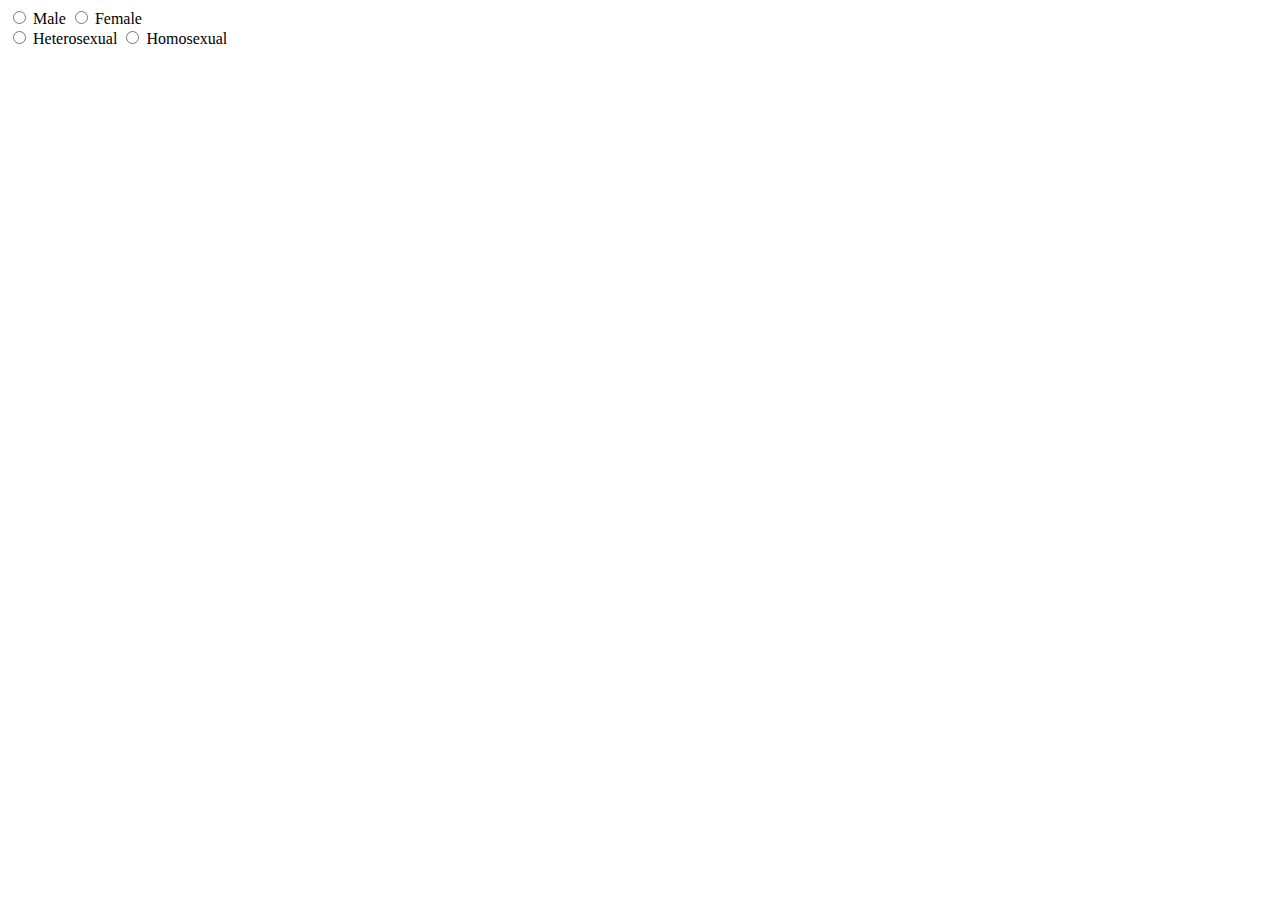
<file: exercises/03-Type-Radio/index.html>
<!DOCTYPE html>
<html>
	<head>
		<meta charset="utf-8" />
		<meta name="viewport" content="width=device-width" />
		<title>4Geeks Academy</title>
	</head>

	<body>
		<form>
			<input type="radio" name="gender" id="" value="Male" />
			<label for="Male">Male</label>
			<input type="radio" name="gender" id="" value="Female" />
			<label for="Female">Female</label>
			<br />
			<input type="radio" name="sexual orientation" id="" value="Heterosexual " />
			<label for="Heterosexual">Heterosexual</label>
			<input type="radio" name="sexual orientation" id="" value="Homosexual" />
			<label for="Homosexual">Homosexual</label>
		</form>
	</body>
</html>
</file>
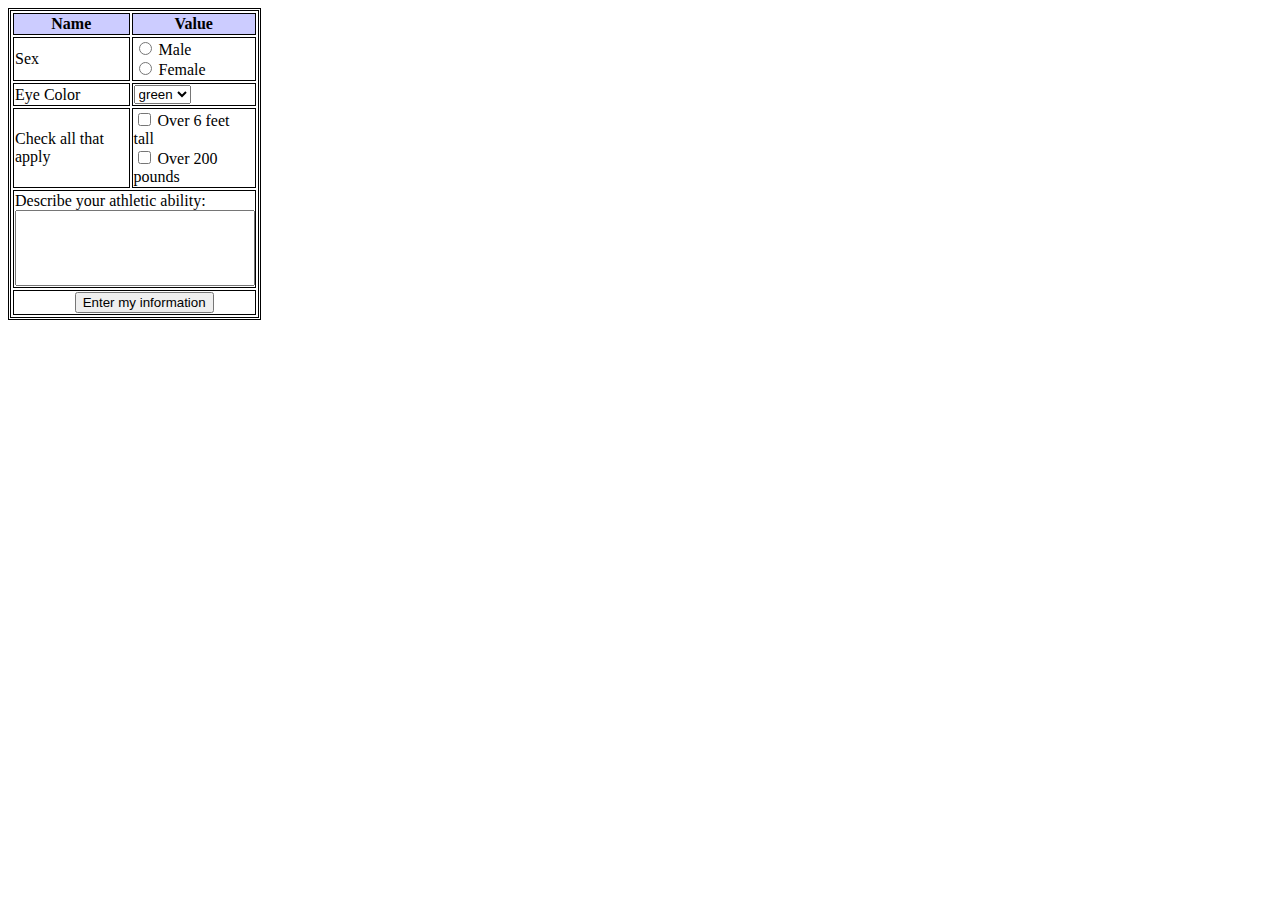
<file: exercises/04-Replicate-simple-form/index.html>
<!DOCTYPE html>
<html>
	<head>
		<meta charset="utf-8" />
		<meta name="viewport" content="width=device-width" />
		<title>4Geeks Academy</title>

		<style>
			table {
				border: double black 3px;
				width: 20%;
			}
			td,
			th {
				border: black 1px double;
			}
			th {
				background-color: #ccccff;
			}
			#description {
				width: 97%;
				height: 70px;
			}
			#submit-button {
				margin-left: 25%;
				margin-right: 30%;
			}
		</style>
	</head>

	<body>
		<form>
			<!-- your code here -->
			<table>
				<tr>
					<th>Name</th>
					<th>Value</th>
				</tr>
				<tr>
					<td>Sex</td>
					<td>
						<input type="radio" name="sex" id="" value="Male" />
						<label for="Male">Male</label>
						<br />
						<input type="radio" name="sex" id="" value="Female" />
						<label for="Female">Female</label>
					</td>
				</tr>
				<tr>
					<td>Eye Color</td>
					<td>
						<select id="eye-color" name="eye-color">
							<option value="green">green</option>
						</select>
					</td>
				</tr>
				<tr>
					<td>Check all that apply</td>
					<td>
						<input type="checkbox" id="opt1" name="opt1" value="6-feet" />
						<label for="opt1"> Over 6 feet tall</label><br />
						<input type="checkbox" id="opt2" name="opt2" value="200-pounds" />
						<label for="opt2"> Over 200 pounds</label><br />
					</td>
				</tr>
				<tr>
					<td colspan="2">
						<label for="">Describe your athletic ability:</label>
						<br />
						<input type="text" name="description" id="description" />
					</td>
				</tr>
				<tr>
					<td colspan="2">
						<input type="button" value="Enter my information" id="submit-button" />
					</td>
				</tr>
			</table>
		</form>
	</body>
</html>
</file>
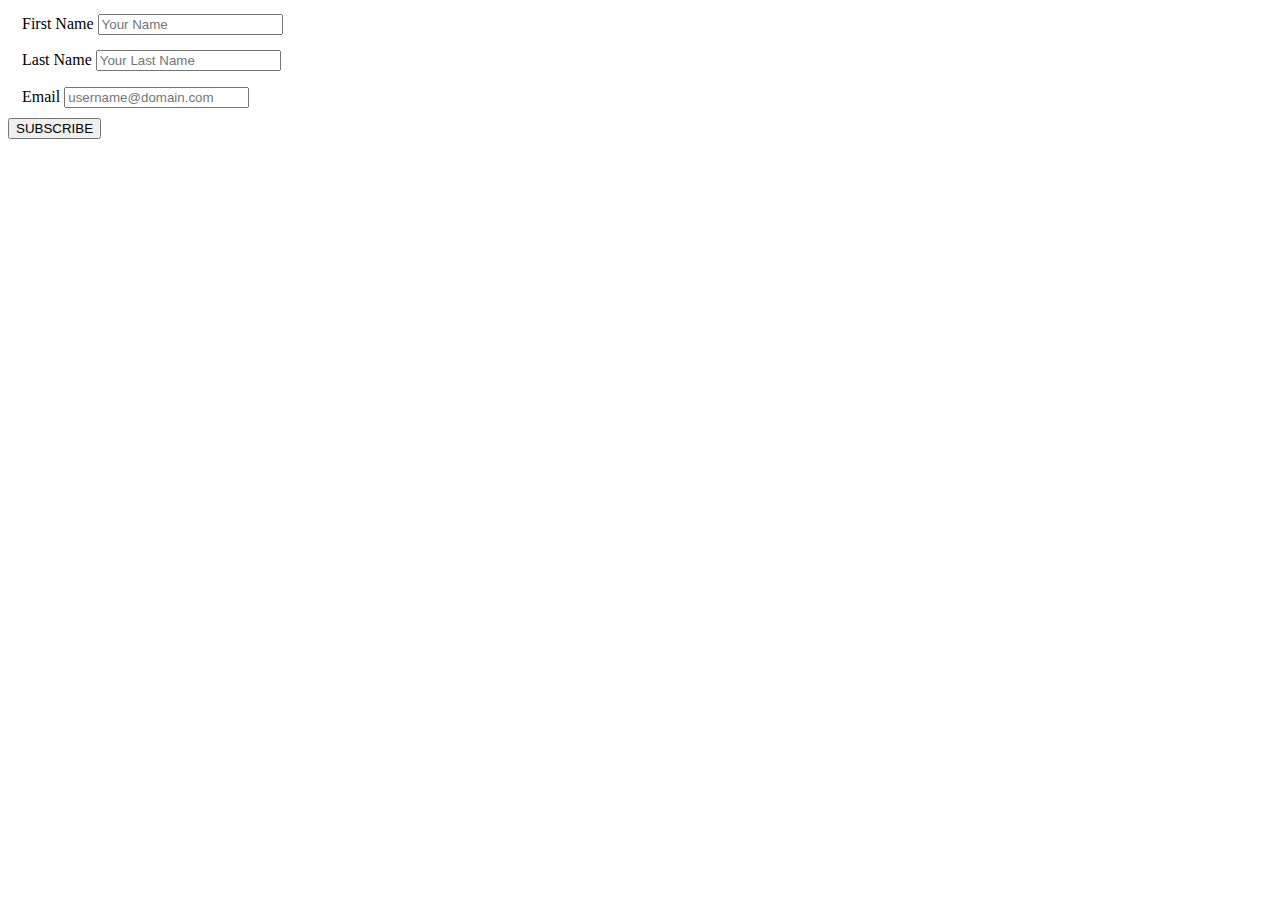
<file: exercises/05-GET-vs-POST/index.html>
<!DOCTYPE html>
<html>
	<head>
		<meta charset="utf-8" />
		<meta name="viewport" content="width=device-width" />
		<link rel="stylesheet" href="style.css" />
		<title>4Geeks Academy</title>
	</head>
	<body>
		<form action="#" method="POST" target="_parent">
			<fieldset>
				<label for="firstname">First Name</label>
				<input type="Text" name="firstname" placeholder="Your Name" />
			</fieldset>
			<fieldset>
				<label for="lastname">Last Name</label>
				<input type="Text" name="lastname" placeholder="Your Last Name" />
			</fieldset>
			<fieldset>
				<label for="email">Email</label>
				<input type="Text" name="email" placeholder="username@domain.com" />
			</fieldset>
			<input type="submit" value="SUBSCRIBE" />
		</form>
	</body>
</html>
</file>
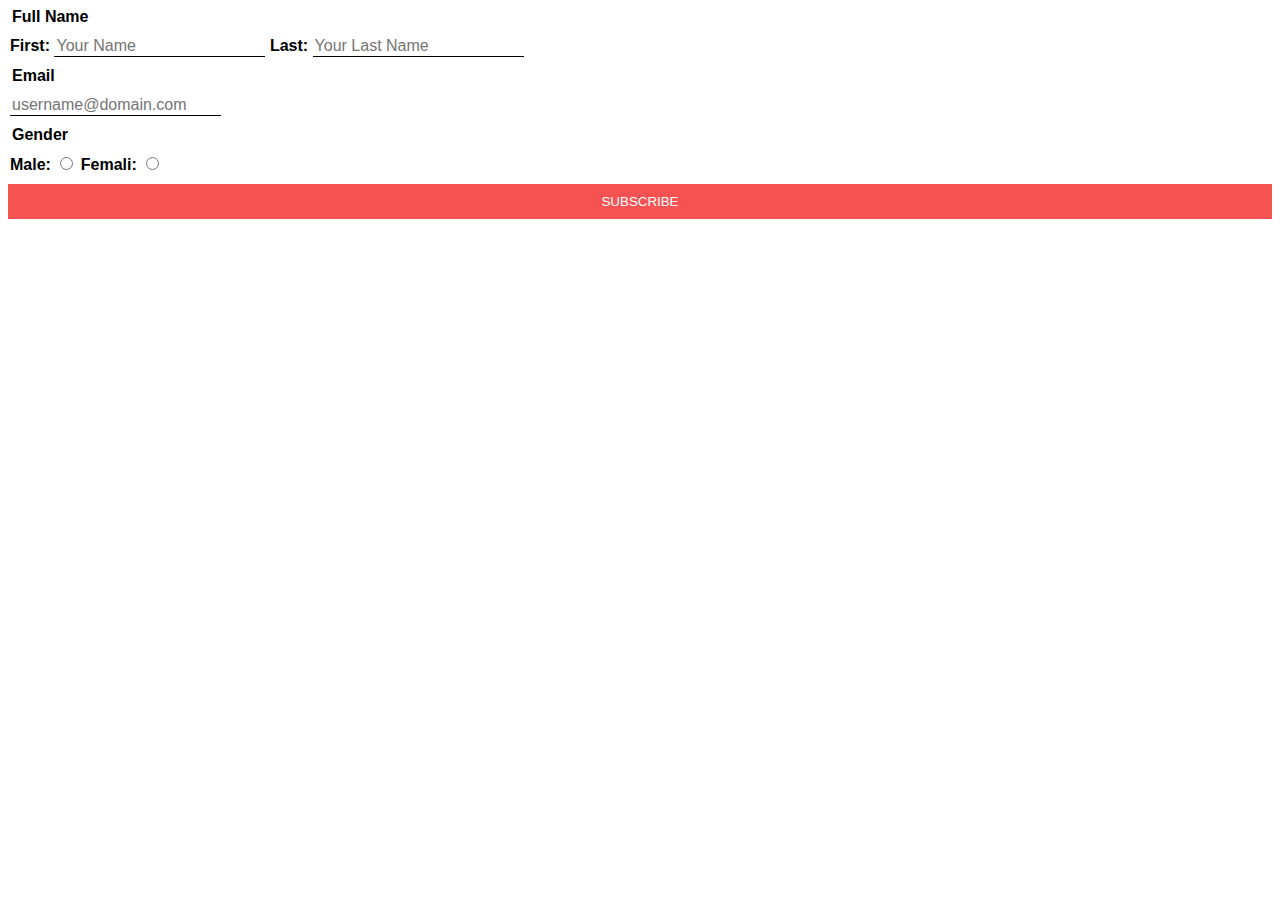
<file: exercises/06-fieldsets-labels-and-styles/index.html>
<!DOCTYPE html>
<html>
	<head>
		<meta charset="utf-8" />
		<meta name="viewport" content="width=device-width" />
		<title>4Geeks Academy</title>
		<link rel="stylesheet" href="style.css" />
	</head>
	<body>
		<form action="#" method="get" target="_parent">
			<fieldset>
				<legend>Full Name</legend>
				<label for="firstname">First:</label>
				<input type="Text" name="firstname" placeholder="Your Name" />
				<label for="lastname">Last:</label>
				<input type="Text" name="lastname" placeholder="Your Last Name" />
			</fieldset>
			<fieldset>
				<legend>Email</legend>
				<input type="Text" name="email" placeholder="username@domain.com" />
			</fieldset>
			<fieldset>
				<legend>Gender</legend>
				<label for="gender">Male:</label>
				<input type="radio" name="gender" value="male" />
				<label for="gender">Femali:</label>
				<input type="radio" name="gender" value="female" />
			</fieldset>
			<input type="submit" value="SUBSCRIBE" />
		</form>
	</body>
</html>
</file>
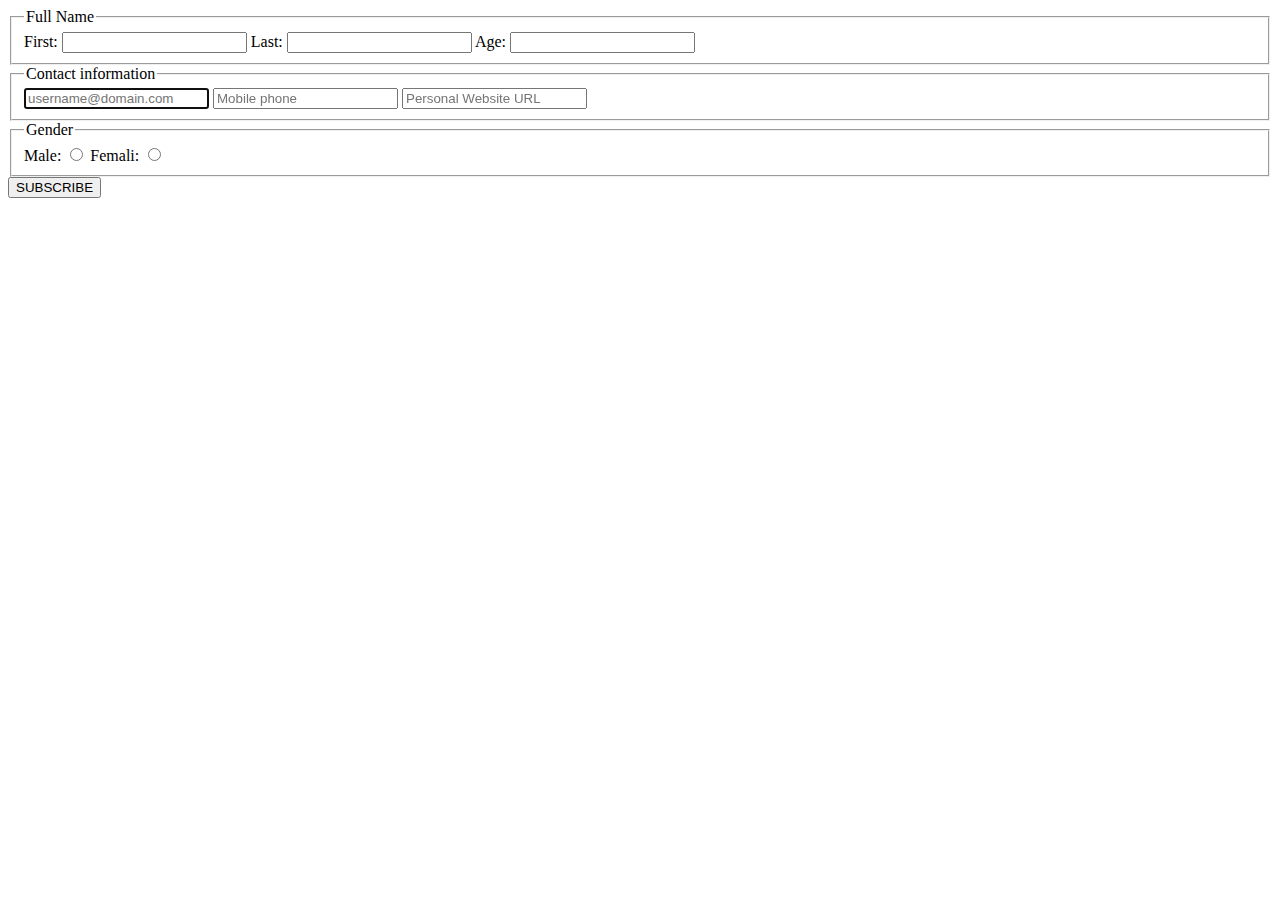
<file: exercises/07-HTML-five-forms/index.html>
<!DOCTYPE html>
<html>
	<head>
		<meta charset="utf-8" />
		<meta name="viewport" content="width=device-width" />
		<title>4Geeks Academy</title>
	</head>
	<body>
		<form action="#" method="get" target="_parent">
			<fieldset>
				<legend>Full Name</legend>
				<label for="firstname">First:</label>
				<input type="Text" name="firstname" />
				<label for="lastname">Last:</label>
				<input type="Text" name="lastname" />
				<label for="lastname">Age:</label>
				<input type="Text" name="age" />
			</fieldset>
			<fieldset>
				<legend>Contact information</legend>
				<input type="Text" name="email" placeholder="username@domain.com" required autofocus />
				<input type="Text" name="phone" placeholder="Mobile phone" />
				<input type="Text" name="website" placeholder="Personal Website URL" />
			</fieldset>
			<fieldset>
				<legend>Gender</legend>
				<label for="gender">Male:</label>
				<input type="radio" name="gender" value="male" />
				<label for="gender">Femali:</label>
				<input type="radio" name="gender" value="female" />
			</fieldset>
			<input type="submit" value="SUBSCRIBE" />
		</form>
	</body>
</html>
</file>
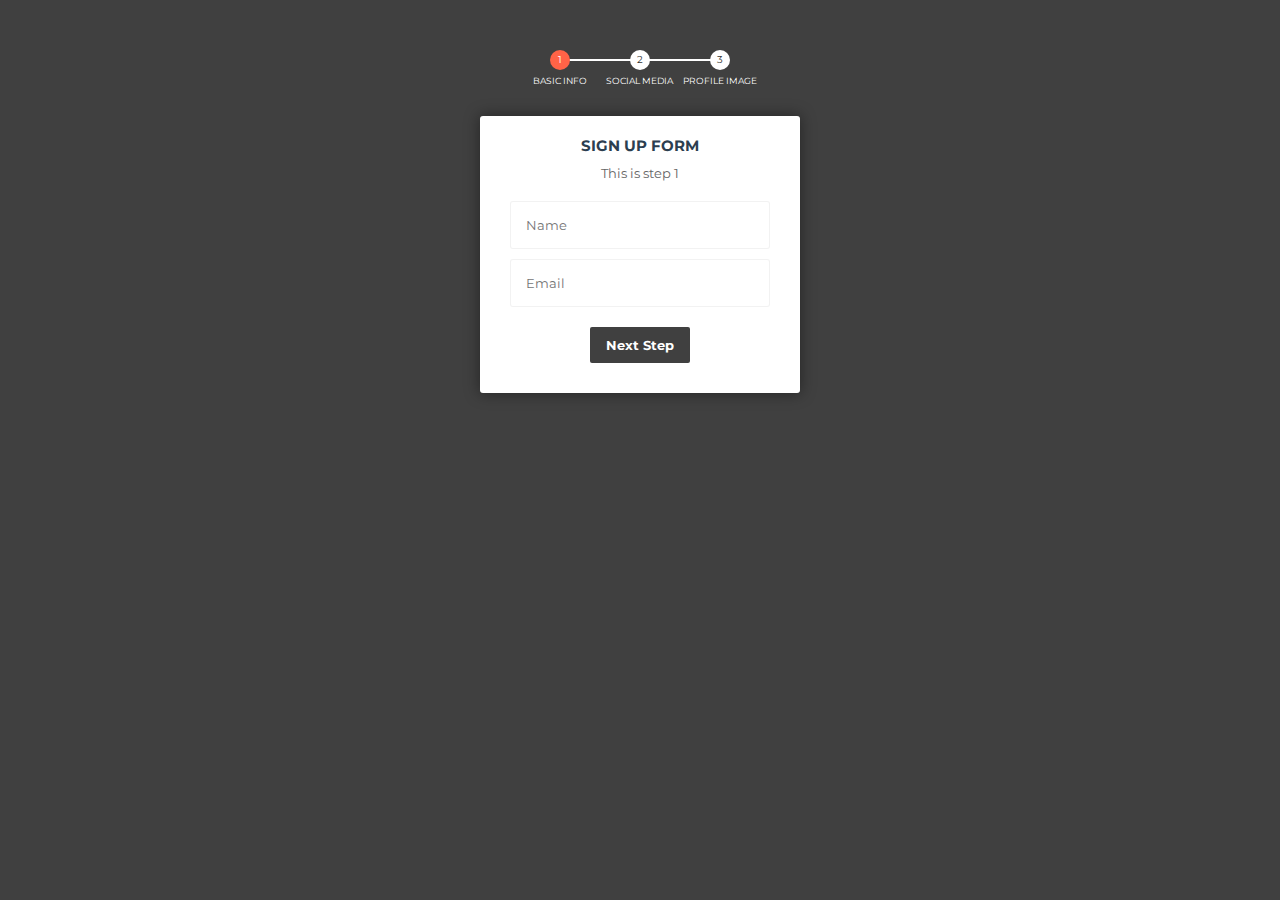
<file: exercises/08-Style-without-id-class/index.html>
<!DOCTYPE html>
<html>
	<head>
		<meta charset="utf-8" />
		<meta name="viewport" content="width=device-width" />
		<link rel="stylesheet" href="style.css" />
		<title>repl.it</title>
	</head>
	<body>
		<!-- multistep form -->
		<form class="msform" method="post">
			<!-- progressbar -->
			<ul class="progressbar">
				<li class="active">Basic Info</li>
				<li>Social Media</li>
				<li>Profile Image</li>
			</ul>
			<!-- fieldsets -->
			<fieldset data-check-id="1">
				<h2 class="fs-title">Sign Up Form</h2>
				<h3 class="fs-subtitle">This is step 1</h3>
				<input name="name" placeholder="Name" />
				<input type="email" name="email" placeholder="Email" />
				<input type="button" name="next" class="next action-button" value="Next Step" />
			</fieldset>
		</form>
	</body>
</html>
</file>
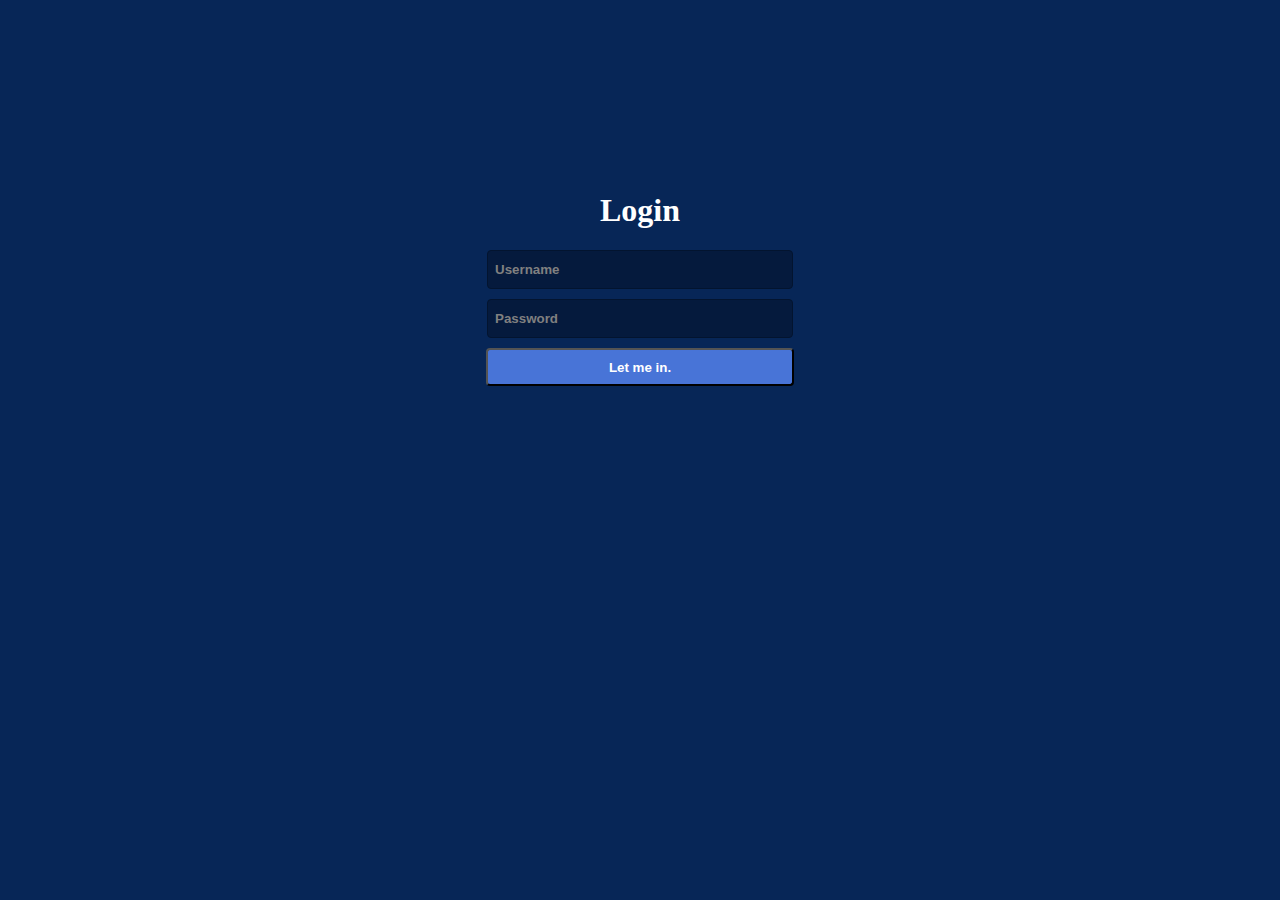
<file: exercises/09-Spectacular-login-form/index.html>
<!DOCTYPE html>
<html>
	<head>
		<meta charset="utf-8" />
		<meta name="viewport" content="width=device-width" />
		<link rel="stylesheet" href="style.css" />
		<title>repl.it</title>
	</head>
	<body>
		<div class="login">
			<h1>Login</h1>
			<form method="post" action="#">
				<input type="text" name="u" placeholder="Username" required="required" />
				<input type="password" name="p" placeholder="Password" required="required" />
				<button type="submit" class="btn btn-primary btn-block btn-large">Let me in.</button>
			</form>
		</div>
	</body>
</html>
</file>
<file: exercises/05-GET-vs-POST/style.css>
fieldset {
	border: none;
}
</file>
<file: exercises/06-fieldsets-labels-and-styles/style.css>
body {
	font-family: "Lato", sans-serif;
}
fieldset {
	border: none;
	margin: none;
	padding: 10px 0 10px 0;
	font-weight: 800;
}
label {
	font-size: 400;
}
input[type="text"] {
	border: none;
	border-bottom: 1px solid black;
	font-size: 16px;
}
input[type="submit"] {
	cursor: pointer;
	border: none;
	padding: 10px;
	background-color: #f65252;
	color: white;
	width: 100%;
}
</file>
<file: exercises/09-Spectacular-login-form/style.css>
body {
	background-color: #072657;
	text-align: center;
	margin-top: 15%;
}
h1 {
	color: white;
	font-weight: bold;
}
input {
	height: 35px;
	width: 300px;
	border-radius: 4px;
	background-color: #051a3d;
	display: block;
	margin: 10px auto;
	border: solid #03142f 1px;
}
input::placeholder {
	color: gray;
	font-weight: bold;
	padding-left: 5px;
}
button {
	height: 38px;
	width: 308px;
	border-radius: 4px;
	background-color: #4874d7;
	color: white;
	font-weight: bold;
}
</file>
<file: exercises/08-Style-without-id-class/style.css>
/*custom font*/
@import url(http://fonts.googleapis.com/css?family=Montserrat);

/*basic reset*/
* {
	margin: 0;
	padding: 0;
}
body {
	background-color: rgb(64, 64, 64);
	font-family: montserrat, arial, verdana;
}
/*form styles*/
form {
	width: 400px;
	margin: 50px auto;
	text-align: center;
	position: relative;
}
form fieldset {
	background: white;
	border: 0 none;
	border-radius: 3px;
	box-shadow: 0 0 15px 1px rgba(0, 0, 0, 0.4);
	padding: 20px 30px;

	box-sizing: border-box;
	width: 80%;
	margin: 0 10%;

	/*stacking fieldsets above each other*/
	position: absolute;
}
/*inputs*/
form input {
	padding: 15px;
	border: 1px solid rgba(0, 0, 0, 0.05);
	border-radius: 3px;
	margin-bottom: 10px;
	width: 100%;
	box-sizing: border-box;
	font-family: montserrat;
	color: #2c3e50;
	font-size: 13px;
}
form input.error,
form textarea.error {
	border-color: rgb(255, 99, 71);
}
/*buttons*/
form input[value="Next Step"] {
	width: 100px;
	background: rgb(64, 64, 64);
	font-weight: bold;
	color: white;
	border: 0 none;
	border-radius: 2px;
	cursor: pointer;
	padding: 10px 5px;
	margin: 10px 5px;
	transition: all 0.4s;
}
form input[value="Next Step"]:hover,
form input[value="Next Step"]:focus {
	box-shadow: 0 0 0 2px white, 0 0 0 3px rgb(255, 99, 71);
	background-color: rgb(255, 99, 71);
}
/*headings*/
h2 {
	font-size: 15px;
	text-transform: uppercase;
	color: #2c3e50;
	margin-bottom: 10px;
}
h3 {
	font-weight: normal;
	font-size: 13px;
	color: #666;
	margin-bottom: 20px;
}
/*progressbar*/
ul {
	overflow: hidden;
	/*CSS counters to number the steps*/
	counter-reset: step;
	width: 60%;
	margin: 0 auto 30px;
}
ul li {
	list-style-type: none;
	color: white;
	text-transform: uppercase;
	font-size: 9px;
	width: 33.33%;
	float: left;
	position: relative;
}
ul li:before {
	content: counter(step);
	counter-increment: step;
	width: 20px;
	line-height: 20px;
	display: block;
	font-size: 10px;
	color: #333;
	background: white;
	border-radius: 50%;
	margin: 0 auto 5px auto;
}
/*progressbar connectors*/
ul li:after {
	content: "";
	width: 100%;
	height: 2px;
	background: white;
	position: absolute;
	left: -50%;
	top: 9px;
	z-index: -1; /*put it behind the numbers*/
}
ul li:first-child:after {
	/*connector not needed before the first step*/
	content: none;
}
/*marking active/completed steps green*/
/*The number of the step and the connector before it = green*/
ul li.active:before,
ul li.active:after {
	background: rgb(255, 99, 71);
	color: white;
}
</file>
